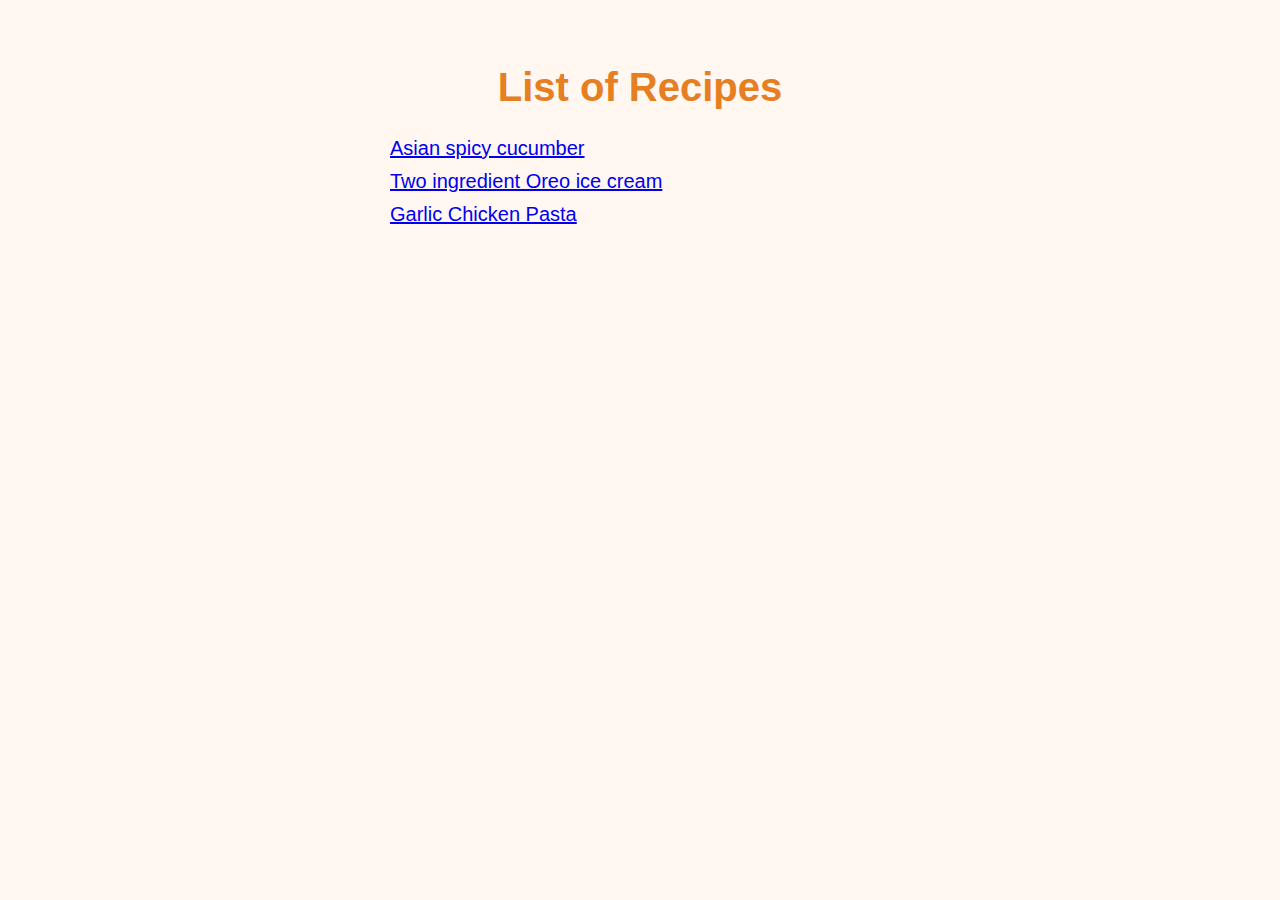
<file: index.html>
<!DOCTYPE html>
<html lang="en">
<head>
    <meta charset="UTF-8">
    <meta name="viewport" content="width=device-width, initial-scale=1.0">
    <title>Food Recipes</title>
    <link rel="stylesheet" href="styles/style.css">
</head>
<body id="homepage">
    <h1>List of Recipes</h1>
    <ul>
        <li> <a href="recipes/asian_cucumber.html">Asian spicy cucumber</a> </li>
        <li> <a href="../odin-recipes/recipes/oreo_icecream.html"> Two ingredient Oreo ice cream</a></li>
        <li> <a href="recipes/chicken_garlic_pasta.html">Garlic Chicken Pasta</a> </li>
    </ul>
</body>
</html>
</file>
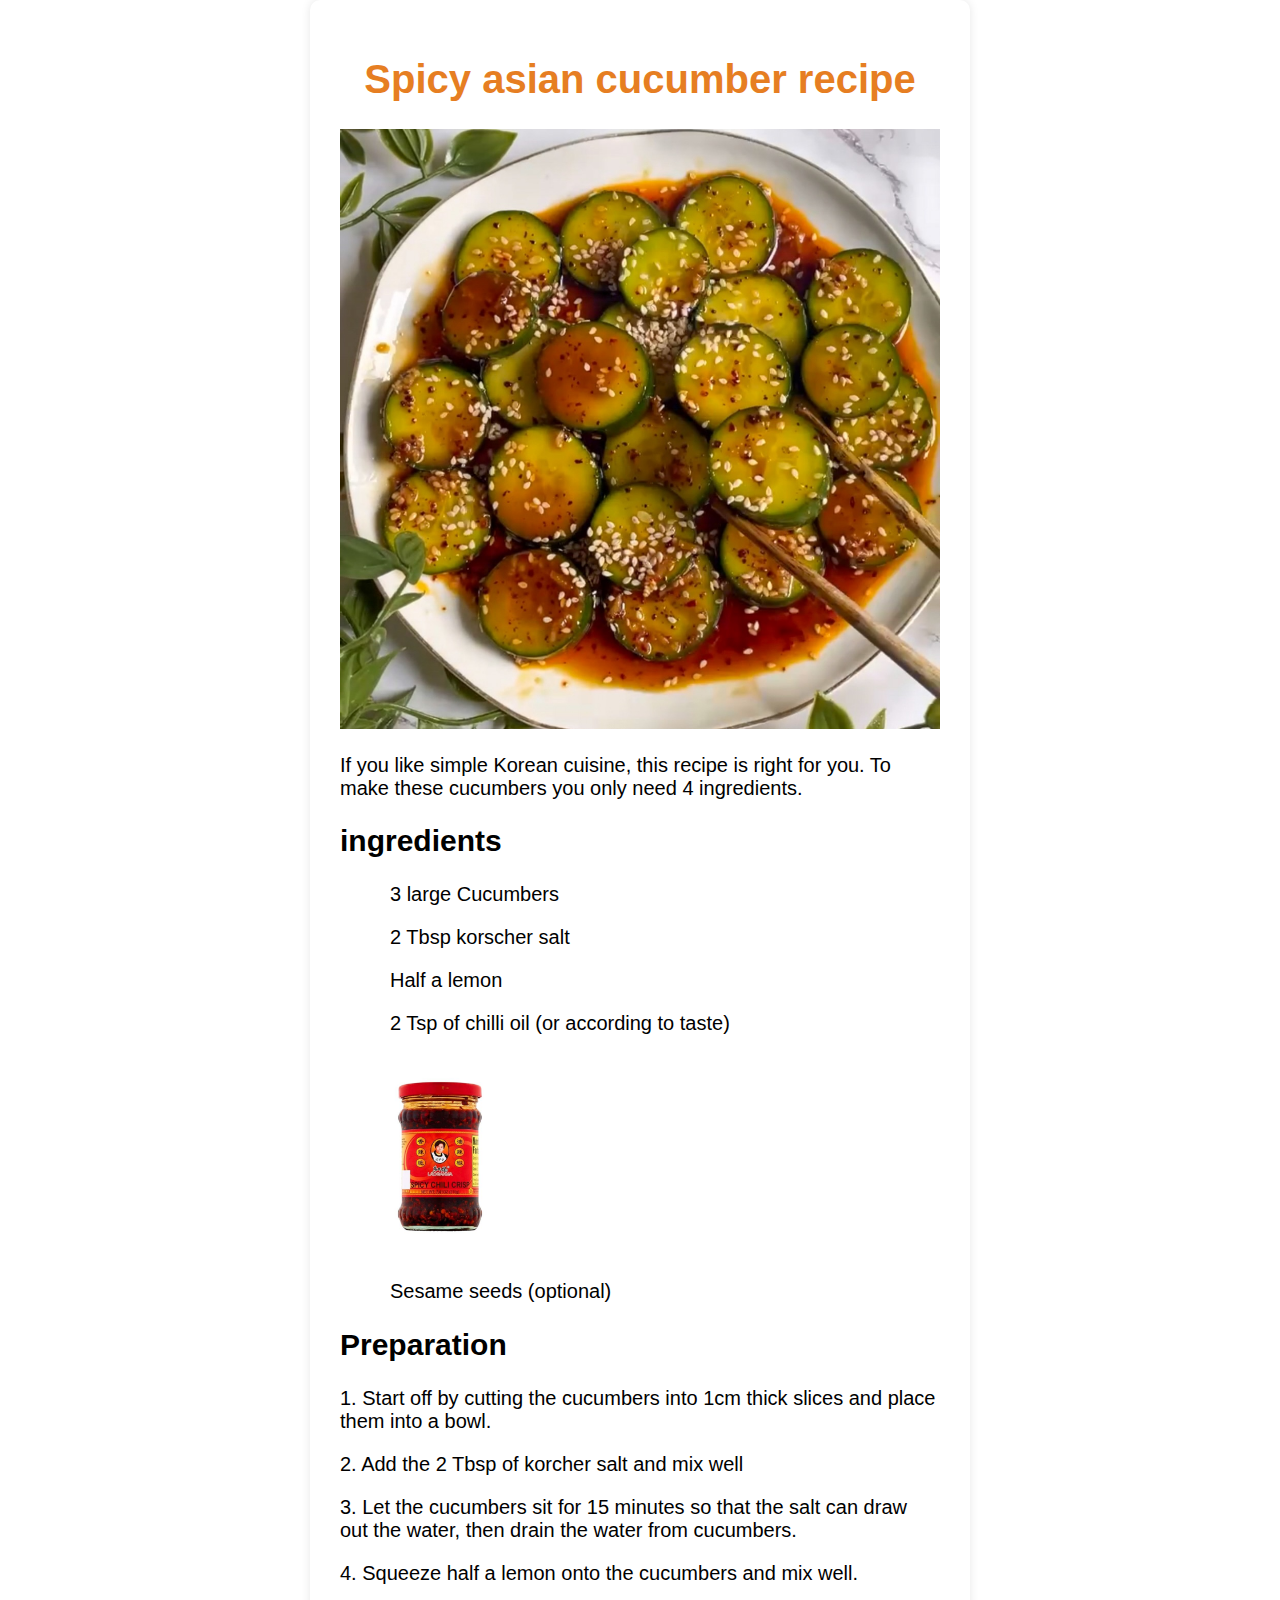
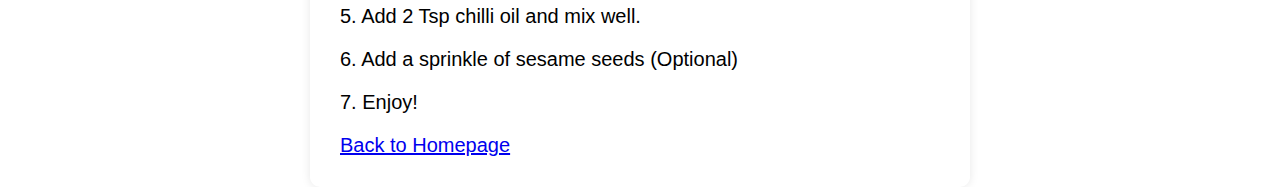
<file: recipes/asian_cucumber.html>
<!DOCTYPE html>
<html lang="en">
<head>
    <meta charset="UTF-8">
    <meta name="viewport" content="width=device-width, initial-scale=1.0">
    <title>Spicy Asian Cucumber Recipe</title>
    <link rel="stylesheet" href="../styles/style.css">
</head>
<body class="asian-cucumber">
    <h1>Spicy asian cucumber recipe</h1>
    <img src="../recipe-pictures/spicy_asian_cucumber.jpg" alt="" width="600" height="600">
    <p>If you like simple Korean cuisine, this recipe is right for you. To make
        these cucumbers you only need 4 ingredients. </p>
    <h2>ingredients</h2>
    <ul>3 large Cucumbers</ul>
    <ul>2 Tbsp korscher salt</ul>
    <ul>Half a lemon</ul>
    <ul>2 Tsp of chilli oil (or according to taste)</ul>
    <img src="../recipe-pictures/spicy_chili_oil.jpg" alt="", height="200" width="200">
    <ul>Sesame seeds (optional)</ul>

    <h2>Preparation</h2>
    <p>1. Start off by cutting the cucumbers into 1cm thick slices and place them into a bowl.</p>
    <p>2. Add the 2 Tbsp of korcher salt and mix well</p>
    <p>3. Let the cucumbers sit for 15 minutes so that the salt can draw out the water, then drain the water from cucumbers.</p>
    <p>4. Squeeze half a lemon onto the cucumbers and mix well.</p>
    <p>5. Add 2 Tsp chilli oil and mix well.</p>
    <p>6. Add a sprinkle of sesame seeds (Optional)</p>
    <p>7. Enjoy!</p>

    <a href="../index.html">Back to Homepage</a>



</body>
</html>
</file>
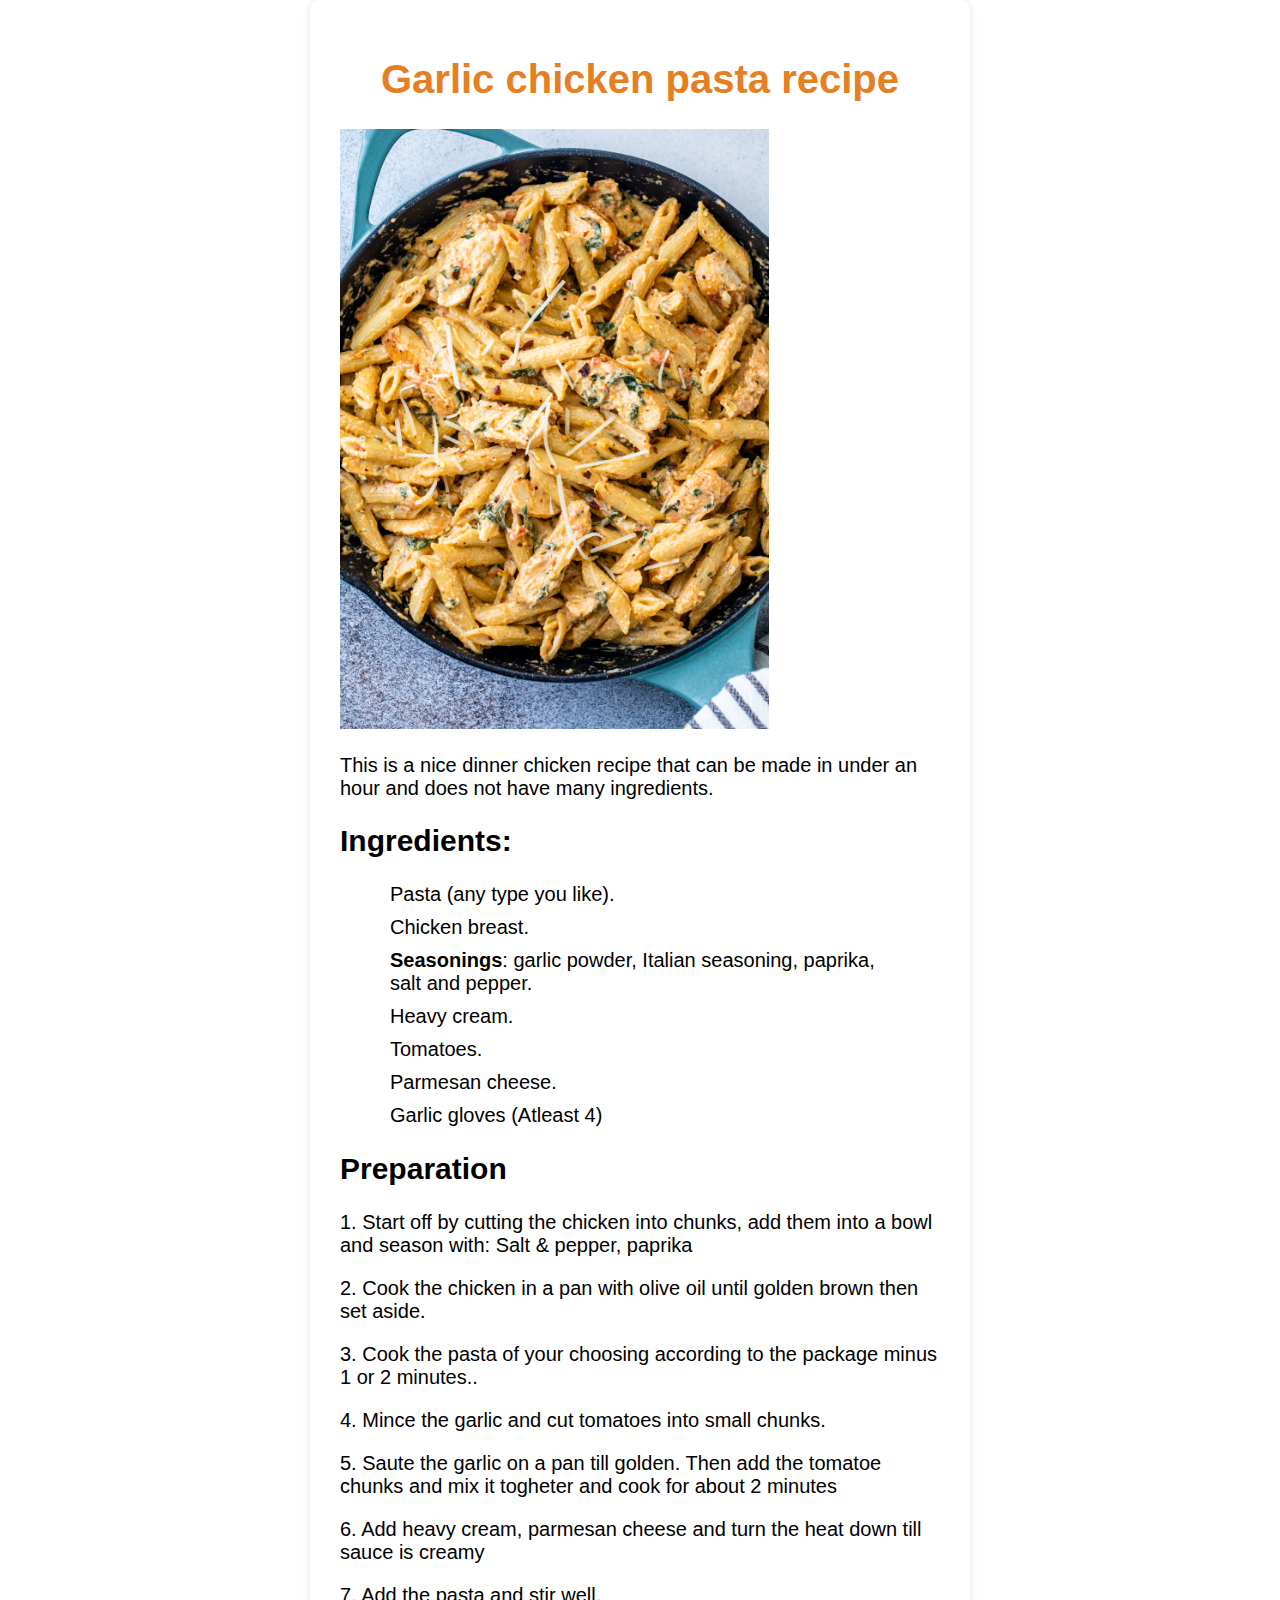
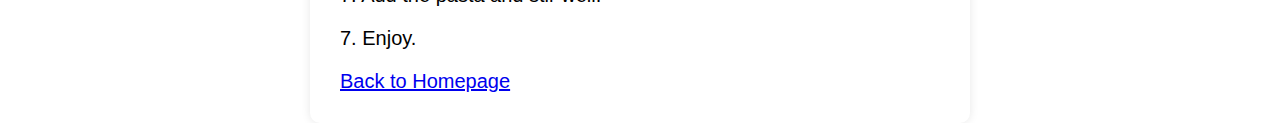
<file: recipes/chicken_garlic_pasta.html>
<!DOCTYPE html>
<html lang="en">
<head>
    <meta charset="UTF-8">
    <meta name="viewport" content="width=device-width, initial-scale=1.0">
    <title>Chicken Garlic Pasta Recipe</title>
    <link rel="stylesheet" href="../styles/style.css">
</head>
<body class="chicken-garlic-pasta">
    <h1>Garlic chicken pasta recipe</h1>
    <img src="../recipe-pictures/garlic_chicken_pasta.jpg" alt="" width="" height="600">
    <p>This is a nice dinner chicken recipe that can be made in under an hour and does not have many ingredients. </p>
    <h2>Ingredients:</h2>

    <ul>
        <li>Pasta (any type you like).</li>
        <li>Chicken breast.</li>
        <li><b>Seasonings</b>: garlic powder, Italian seasoning, paprika, salt and pepper.</li>
        <li>Heavy cream.</li>
        <li>Tomatoes.</li>
        <li>Parmesan cheese.</li>
        <li>Garlic gloves (Atleast 4)</li>
    </ul>

    <h2>Preparation</h2>
    <p>1. Start off by cutting the chicken into chunks, 
        add them into a bowl and season with: Salt & pepper, paprika
    </p>
    <p>2. Cook the chicken in a pan with olive oil until golden brown then set aside.</p>
    <p>3. Cook the pasta of your choosing according to the package minus 1 or 2 minutes..</p>
    <p>4. Mince the garlic and cut tomatoes into small chunks.</p>
    <p>5. Saute the garlic on a pan till golden. Then add the 
        tomatoe chunks and mix it togheter and cook for about 2 minutes
    </p>
    <p>6. Add heavy cream, parmesan cheese and turn the heat down till sauce is creamy</p>
    <p>7. Add the pasta and stir well.</p>
    <p>7. Enjoy.</p>

    <a href="../index.html">Back to Homepage</a>
    
</body>
</html>
</file>
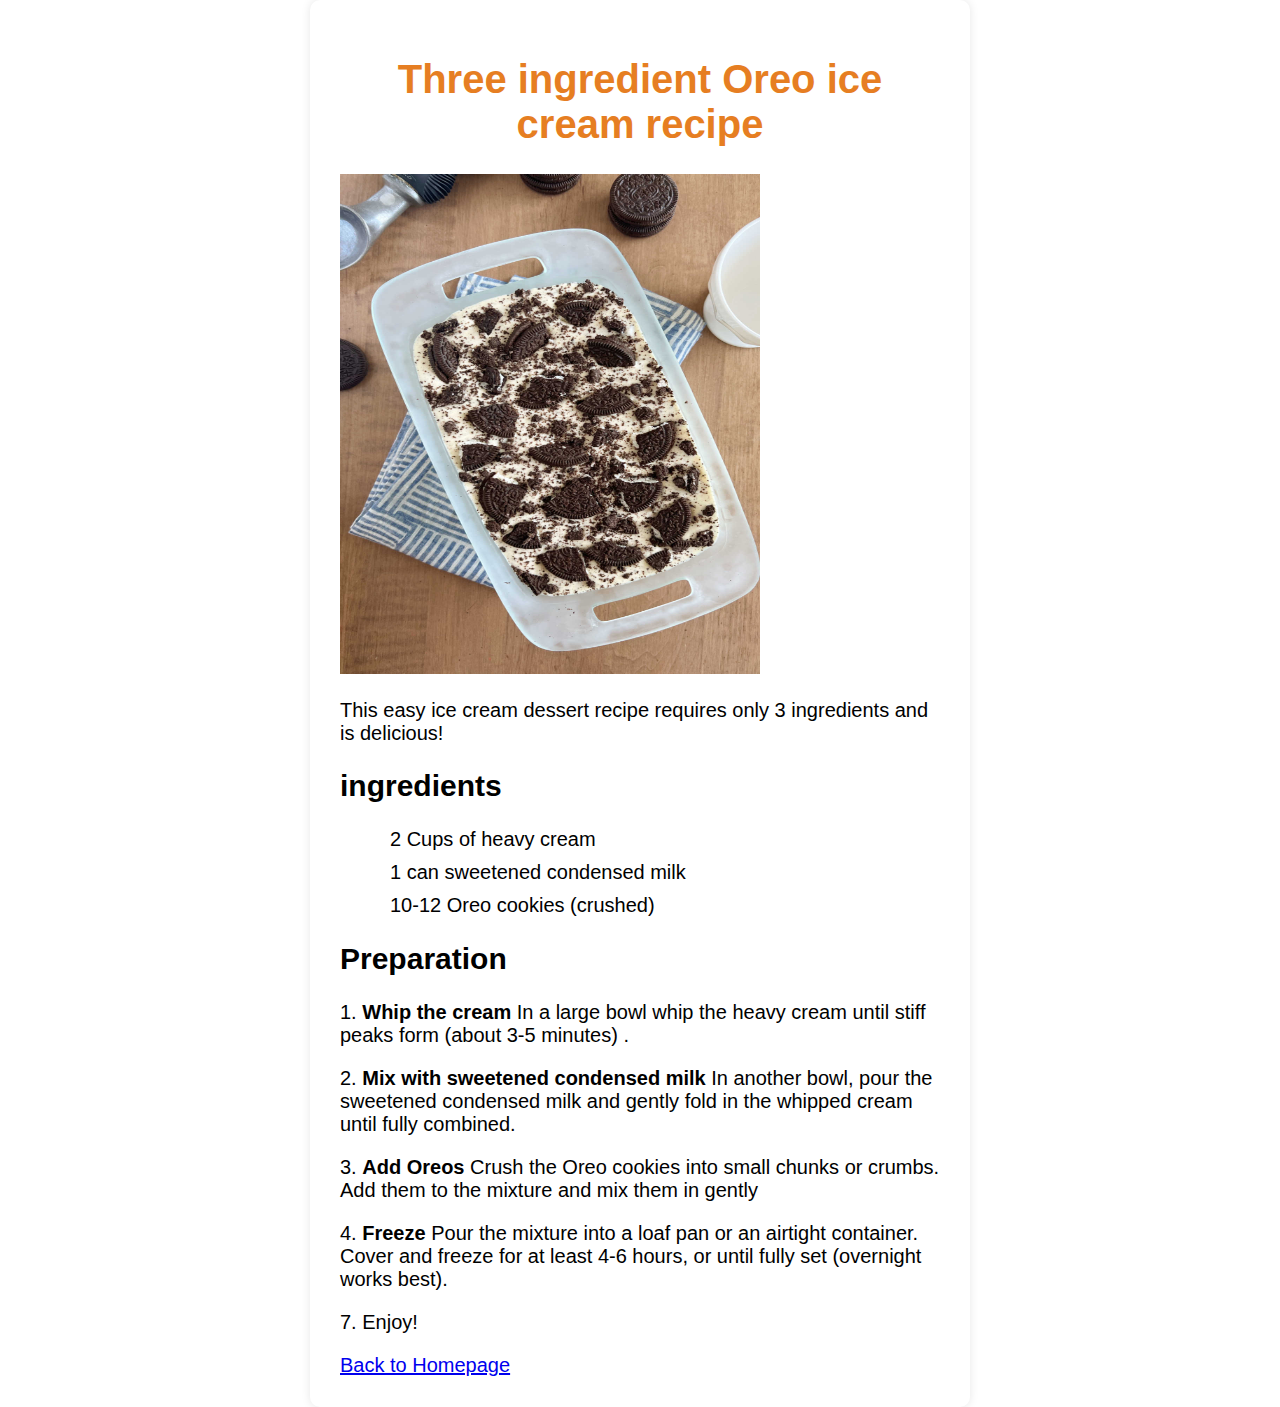
<file: recipes/oreo_icecream.html>
<!DOCTYPE html>
<html lang="en">
<head>
    <meta charset="UTF-8">
    <meta name="viewport" content="width=device-width, initial-scale=1.0">
    <title>Oreo Ice Cream Recipe</title>
    <link rel="stylesheet" href="../styles/style.css">
</head>
<body class="oreo-icecream">
    <h1>Three ingredient Oreo ice cream recipe </h1>
    <img src="../recipe-pictures/Oreo_icecream.jpeg" alt="" width="420" height="500">
    <p>This easy ice cream dessert recipe requires only 3 ingredients and is delicious! </p>
    <h2>ingredients</h2>
    <ul>
        <li>2 Cups of heavy cream</li>
        <li>1 can sweetened condensed milk</li>
        <li>10-12 Oreo cookies (crushed)</li>
    </ul>

    <h2>Preparation</h2>
    <p>1. <b>Whip the cream</b> In a large bowl whip the heavy cream until stiff peaks form (about 3-5 minutes) .</p>
    <p>2. <b>Mix with sweetened condensed milk</b> In another bowl, pour the sweetened condensed milk and gently fold in the whipped cream until fully combined.</p>
    <p>3. <b>Add Oreos</b> Crush the Oreo cookies into small chunks or crumbs. Add them to the mixture and mix them in gently</p>
    <p>4. <b>Freeze</b> Pour the mixture into a loaf pan or an airtight container. Cover and freeze for at least 4-6 hours, or until fully set (overnight works best).</p>
    <p>7. Enjoy!</p>

    <a href="../index.html">Back to Homepage</a>
</body>
</html>
</file>
<file: styles/style.css>
body {
    font-family: Arial, Helvetica, sans-serif;
    background-color: #fff7f0;
    padding: 30px;
    font-size: 20px;
}

h1 {
    color: #e67e22;
    text-align: center;
}

ul {
    list-style-type: none;
    padding: 0;
    max-width: 500px;
    margin: 20px auto;
}

li {
    margin: 10px 0;
}

body.asian-cucumber {
    max-width: 600px;
    margin: 0 auto;
    background-color: #fff;
    padding: 30px;
    border-radius: 10px;
    box-shadow: 0 0 10px rgba(0,0,0,0.1);
}

body.chicken-garlic-pasta {
    max-width: 600px;
    margin: 0 auto;
    background-color: #fff;
    padding: 30px;
    border-radius: 10px;
    box-shadow: 0 0 10px rgba(0,0,0,0.1);
}

body.oreo-icecream {
    max-width: 600px;
    margin: 0 auto;
    background-color: #fff;
    padding: 30px;
    border-radius: 10px;
    box-shadow: 0 0 10px rgba(0,0,0,0.1);
}
</file>
